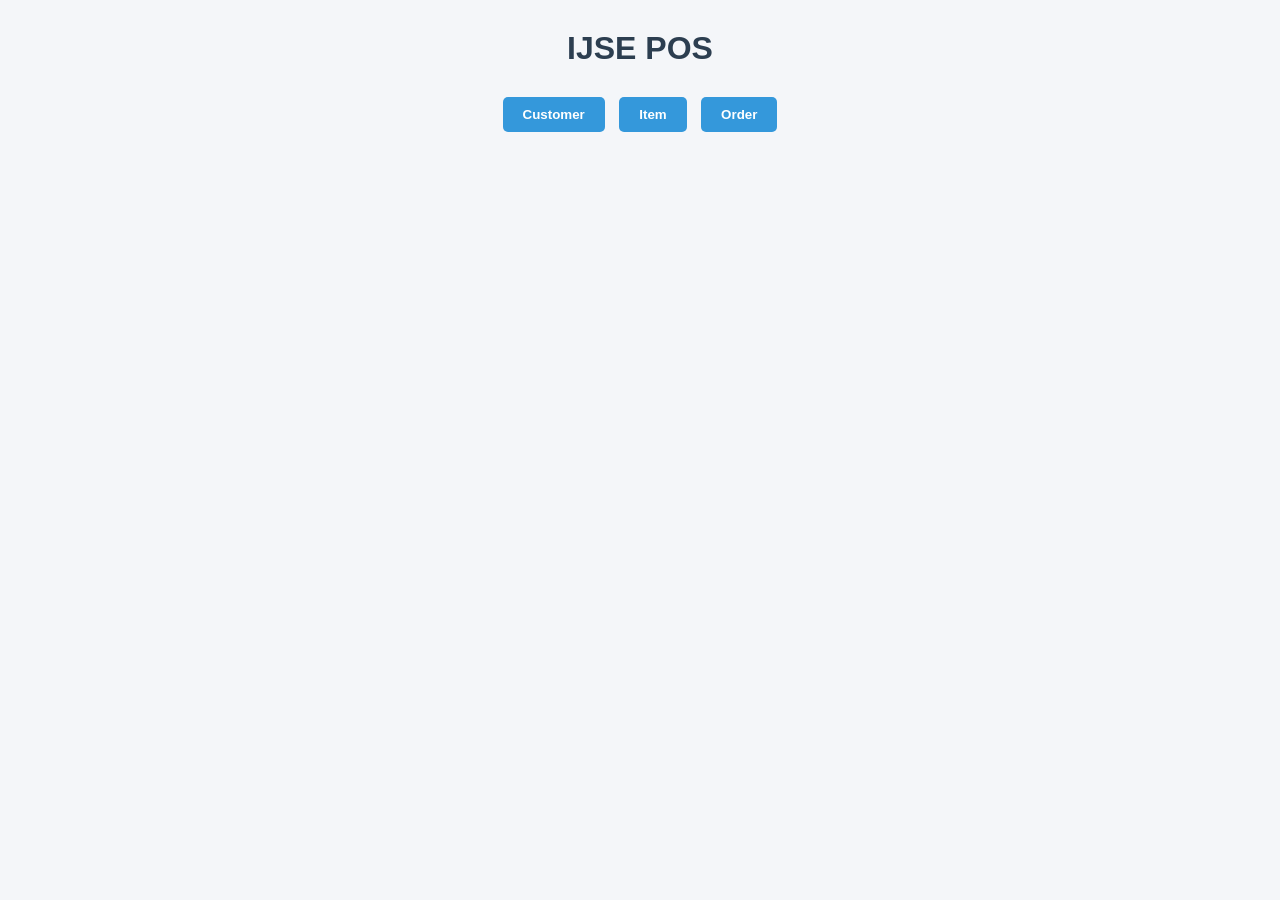
<file: 11_POS_Front_End/index.html>
<!DOCTYPE html>
<html lang="en">
<head>
    <meta charset="UTF-8">
    <title>Title</title>
    <link rel="stylesheet" href="css/style.css">
</head>
<body>
<h1>IJSE POS</h1>
<div id="navigation">
    <button onclick="window.location.href='pages/Customer.html'">Customer</button>
    <button onclick="window.location.href='pages/Item.html'">Item</button>
    <button onclick="window.location.href='pages/Order.html'">Order</button>
</div>


</body>
</html>
</file>
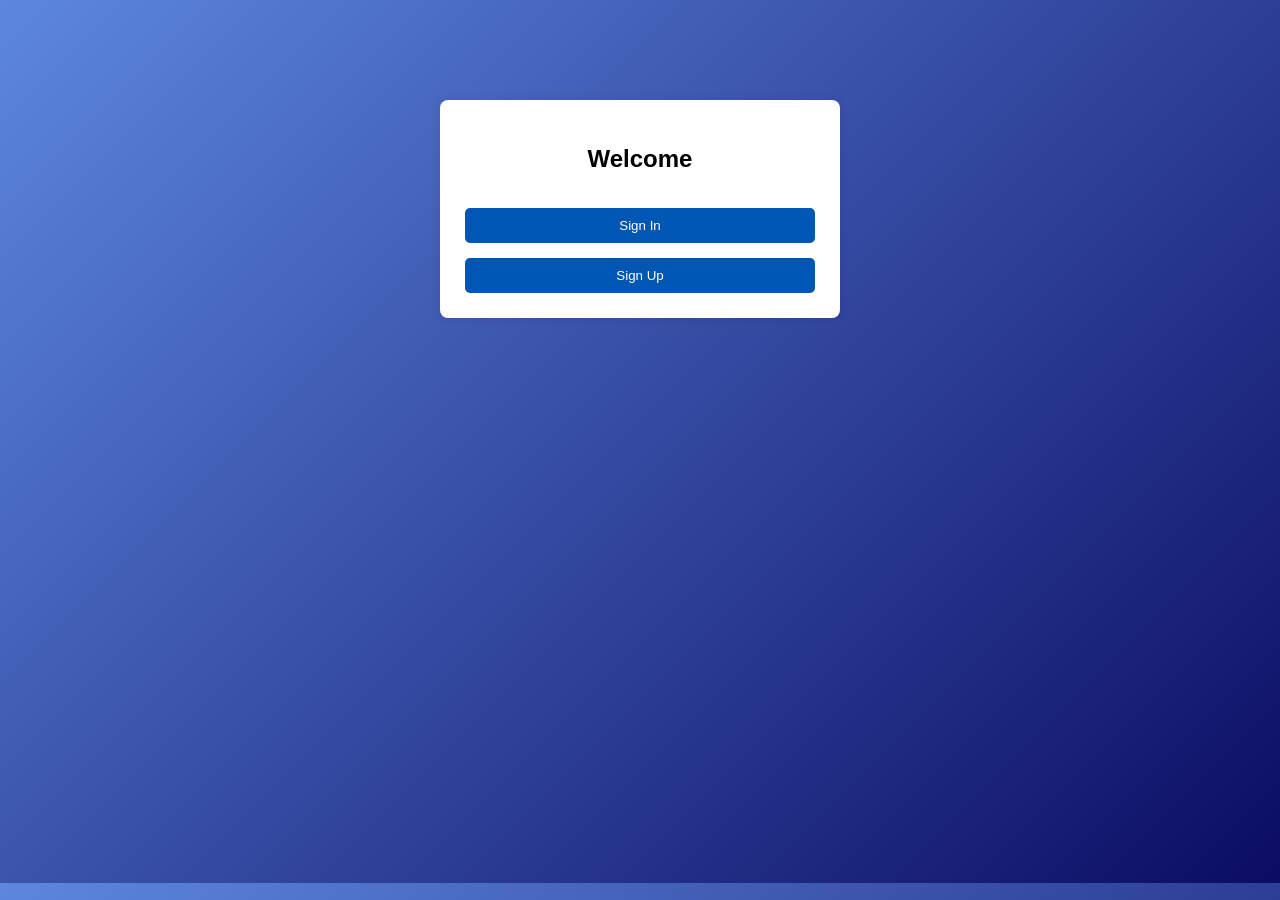
<file: 12_Auth_Front_End/index.html>
<!DOCTYPE html>
<html>
<head>
    <title>Home</title>
    <link rel="stylesheet" href="css/style.css">
</head>
<body>
<div class="container">
    <h2>Welcome</h2>
    <button onclick="location.href='pages/signIn.html'">Sign In</button>
    <button onclick="location.href='pages/signUp.html'">Sign Up</button>
</div>
</body>
</html>
</file>
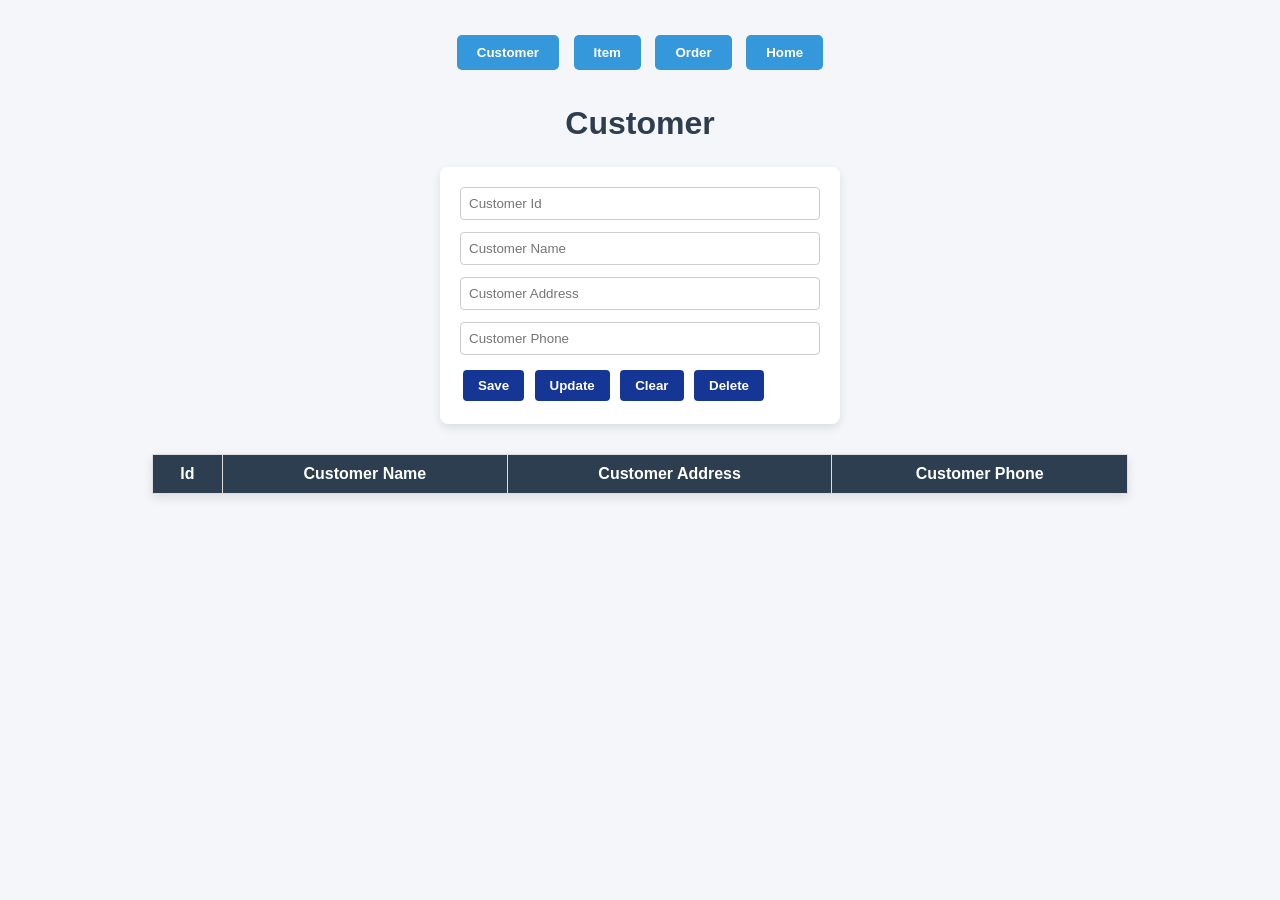
<file: 11_POS_Front_End/pages/Customer.html>
<!DOCTYPE html>
<html lang="en">
<head>
    <meta charset="UTF-8">
    <title>Title</title>
    <link rel="stylesheet" href="../css/style.css">
</head>
<body>
<div id="navigation">
    <button onclick="window.location.href='Customer.html'">Customer</button>
    <button onclick="window.location.href='Item.html'">Item</button>
    <button onclick="window.location.href='Order.html'">Order</button>
    <button onclick="window.location.href='../index.html'">Home</button>
</div>
<h1>Customer</h1>
<div id="customer-data">
    <input type="text" id="customer_id" placeholder="Customer Id"><br>
    <input type="text" id="customer_name" placeholder="Customer Name"><br>
    <input type="text" id="customer_address" placeholder="Customer Address"><br>
    <input type="text" id="customer_phone" placeholder="Customer Phone"><br>
    <button onclick="saveCustomer()">Save</button>
    <button onclick="updateCustomer()">Update</button>
    <button onclick="clearCustomerForm()">Clear</button>
    <button onclick="deleteCustomer()">Delete</button>
</div>
<div id="customers">
    <table id="customer-table" border="1" width="600">
        <thead>
        <tr>
            <th>Id</th>
            <th>Customer Name</th>
            <th>Customer Address</th>
            <th>Customer Phone</th>
        </tr>
        </thead>
        <tbody>
        </tbody>
    </table>

</div>
<script src="../js/jquery-3.7.1.min.js"></script>
<script src="../js/customer.js"></script>
</body>
</html>
</file>
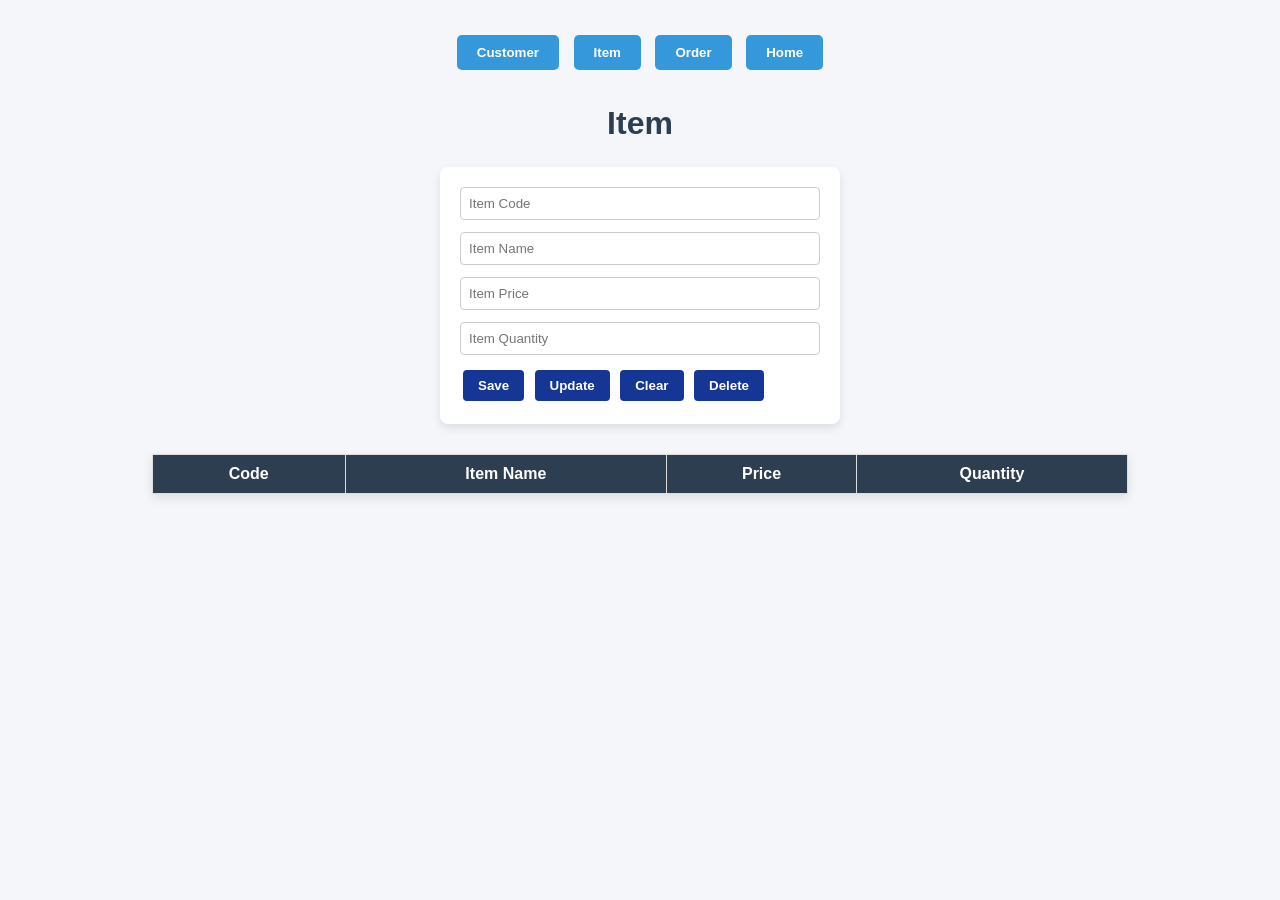
<file: 11_POS_Front_End/pages/Item.html>
<!DOCTYPE html>
<html lang="en">
<head>
    <meta charset="UTF-8">
    <title>Title</title>
    <link rel="stylesheet" href="../css/style.css">
</head>
<body>
<div id="navigation">
    <button onclick="window.location.href='Customer.html'">Customer</button>
    <button onclick="window.location.href='Item.html'">Item</button>
    <button onclick="window.location.href='Order.html'">Order</button>
    <button onclick="window.location.href='../index.html'">Home</button>
</div>
<h1>Item</h1>
<div id="item-data">
    <input type="text" id="item-code" placeholder="Item Code"><br>
    <input type="text" id="item-name" placeholder="Item Name"><br>
    <input type="text" id="item-price" placeholder="Item Price"><br>
    <input type="text" id="item-qty" placeholder="Item Quantity"><br>
    <button onclick="saveItem()">Save</button>
    <button onclick="updateItem()">Update</button>
    <button onclick="clearItemForm()">Clear</button>
    <button onclick="deleteItem()">Delete</button>


</div>
<div id="items">
    <table border="1" width="600" id="item-table">
        <thead>
        <tr>
            <th>Code</th>
            <th>Item Name</th>
            <th>Price</th>
            <th>Quantity</th>
        </tr>
        </thead>
        <tbody>
        </tbody>
    </table>
</div>
<script src="../js/jquery-3.7.1.min.js"></script>
<script src="../js/item.js"></script>
</body>
</html>
</file>
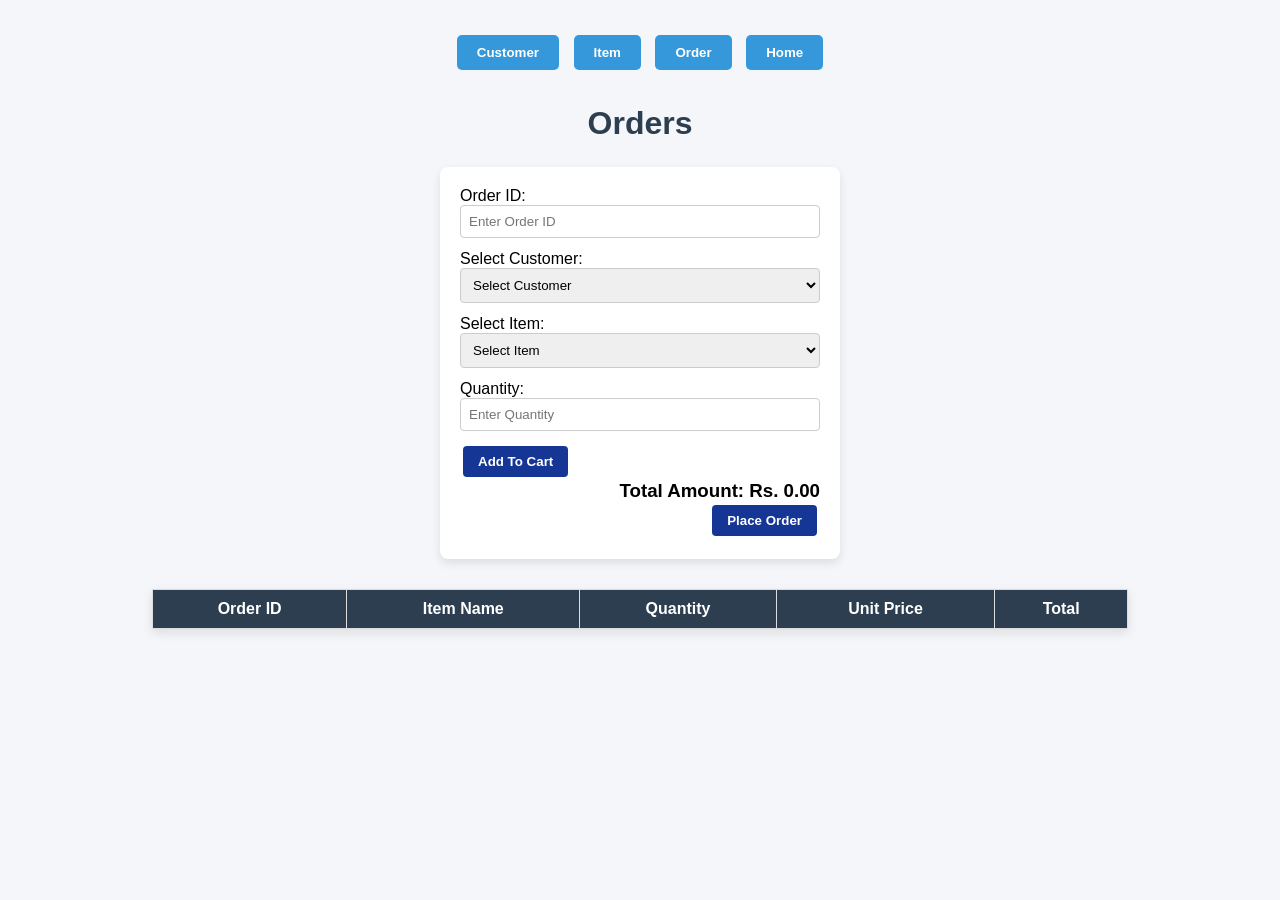
<file: 11_POS_Front_End/pages/Order.html>
<!DOCTYPE html>
<html lang="en">
<head>
    <meta charset="UTF-8">
    <title>Order</title>
    <link rel="stylesheet" href="../css/style.css">
    <script src="../js/jquery-3.7.1.min.js"></script>
    <script src="../js/order.js"></script>
</head>
<body>

<div id="navigation">
    <button onclick="window.location.href='Customer.html'">Customer</button>
    <button onclick="window.location.href='Item.html'">Item</button>
    <button onclick="window.location.href='Order.html'">Order</button>
    <button onclick="window.location.href='../index.html'">Home</button>
</div>

<h1>Orders</h1>

<div id="order-data">

    <label>Order ID:</label>
    <input type="text" id="order-id" placeholder="Enter Order ID">

    <label>Select Customer:</label>
    <select id="customer-select">
        <option value="">Select Customer</option>
    </select>

    <label>Select Item:</label>
    <select id="item-select">
        <option value="">Select Item</option>
    </select>

    <label>Quantity:</label>
    <input type="number" id="order-qty" placeholder="Enter Quantity">

    <button id="btn-add-to-cart">Add To Cart</button>


    <div id ="place-order-container">
        <h3>Total Amount: Rs. <span id="total-amount">0.00</span></h3>
        <button id="btn-place-order">Place Order</button>
    </div>


</div>

<div id="orders">
    <table border="1" width="900" id="cart-table">
        <thead>
        <tr>
            <th>Order ID</th>
            <th>Item Name</th>
            <th>Quantity</th>
            <th>Unit Price</th>
            <th>Total</th>
        </tr>
        </thead>
        <tbody>

        </tbody>
    </table>
</div>

</body>
</html>
</file>
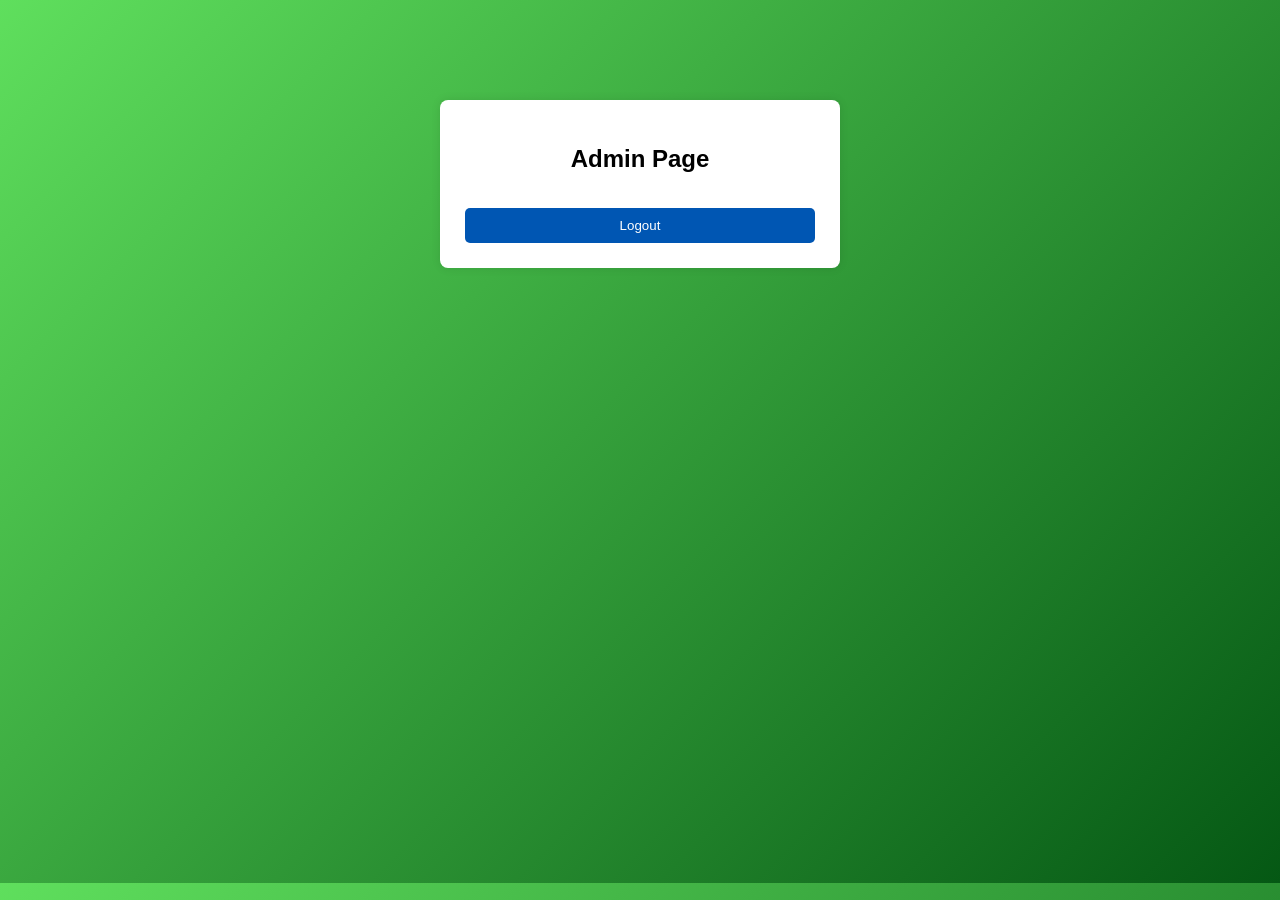
<file: 12_Auth_Front_End/pages/adminPage.html>
<!DOCTYPE html>
<html>
<head>
    <title>Admin Page</title>
    <link rel="stylesheet" href="../css/style.css">
</head>
<body id="adminPage">
<div class="container">
    <h2>Admin Page</h2>
    <button onclick="logout()">Logout</button>
</div>

<script src="../js/auth.js"></script>
</body>
</html>
</file>
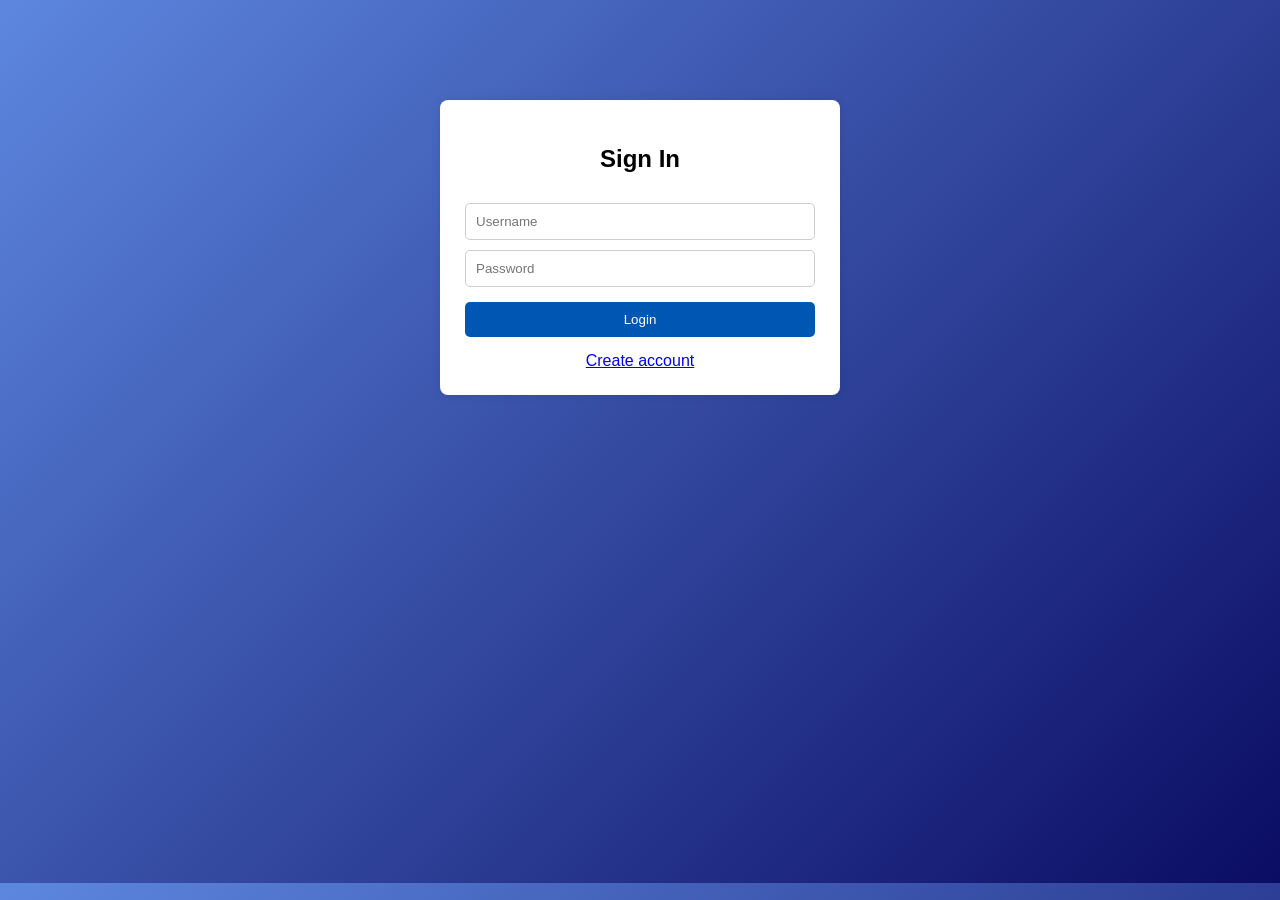
<file: 12_Auth_Front_End/pages/signIn.html>
<!DOCTYPE html>
<html>
<head>
    <title>Sign In</title>
    <link rel="stylesheet" href="../css/style.css">
</head>
<body>
<div class="container">
    <h2>Sign In</h2>
    <input type="text" id="username" placeholder="Username">
    <input type="password" id="password" placeholder="Password">

    <button onclick="login()">Login</button>

    <div class="link">
        <a href="signUp.html">Create account</a>
    </div>
</div>

<script src="../js/api.js"></script>
<script src="../js/auth.js"></script>
<script src="../js/signin.js"></script>
</body>
</html>
</file>
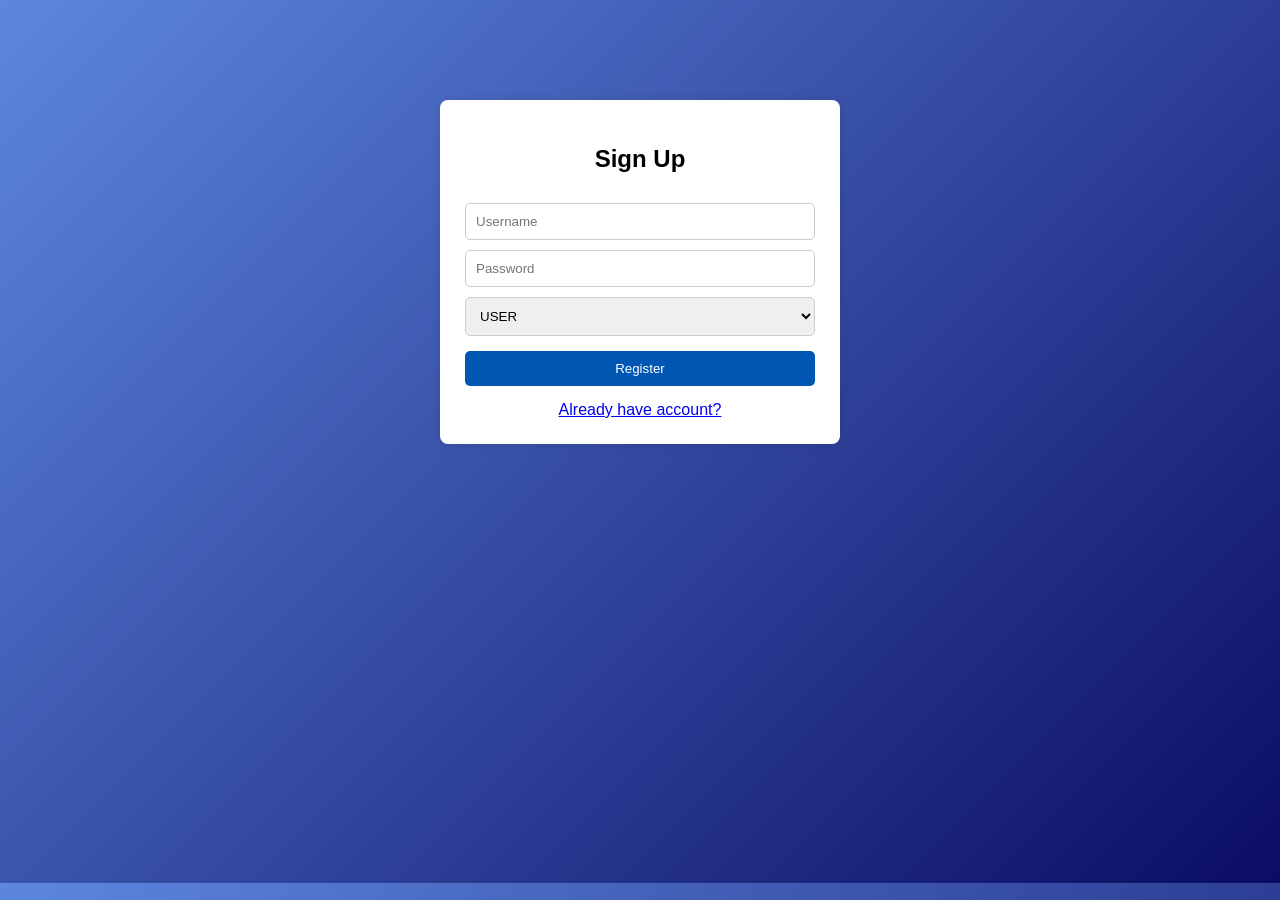
<file: 12_Auth_Front_End/pages/signUp.html>
<!DOCTYPE html>
<html>
<head>
    <title>Sign Up</title>
    <link rel="stylesheet" href="../css/style.css">
</head>
<body>
<div class="container">
    <h2>Sign Up</h2>
    <input type="text" id="username" placeholder="Username">
    <input type="password" id="password" placeholder="Password">

    <select id="role">
        <option value="USER">USER</option>
        <option value="ADMIN">ADMIN</option>
    </select>

    <button onclick="register()">Register</button>

    <div class="link">
        <a href="signIn.html">Already have account?</a>
    </div>
</div>

<script src="../js/api.js"></script>
<script src="../js/signup.js"></script>
</body>
</html>
</file>
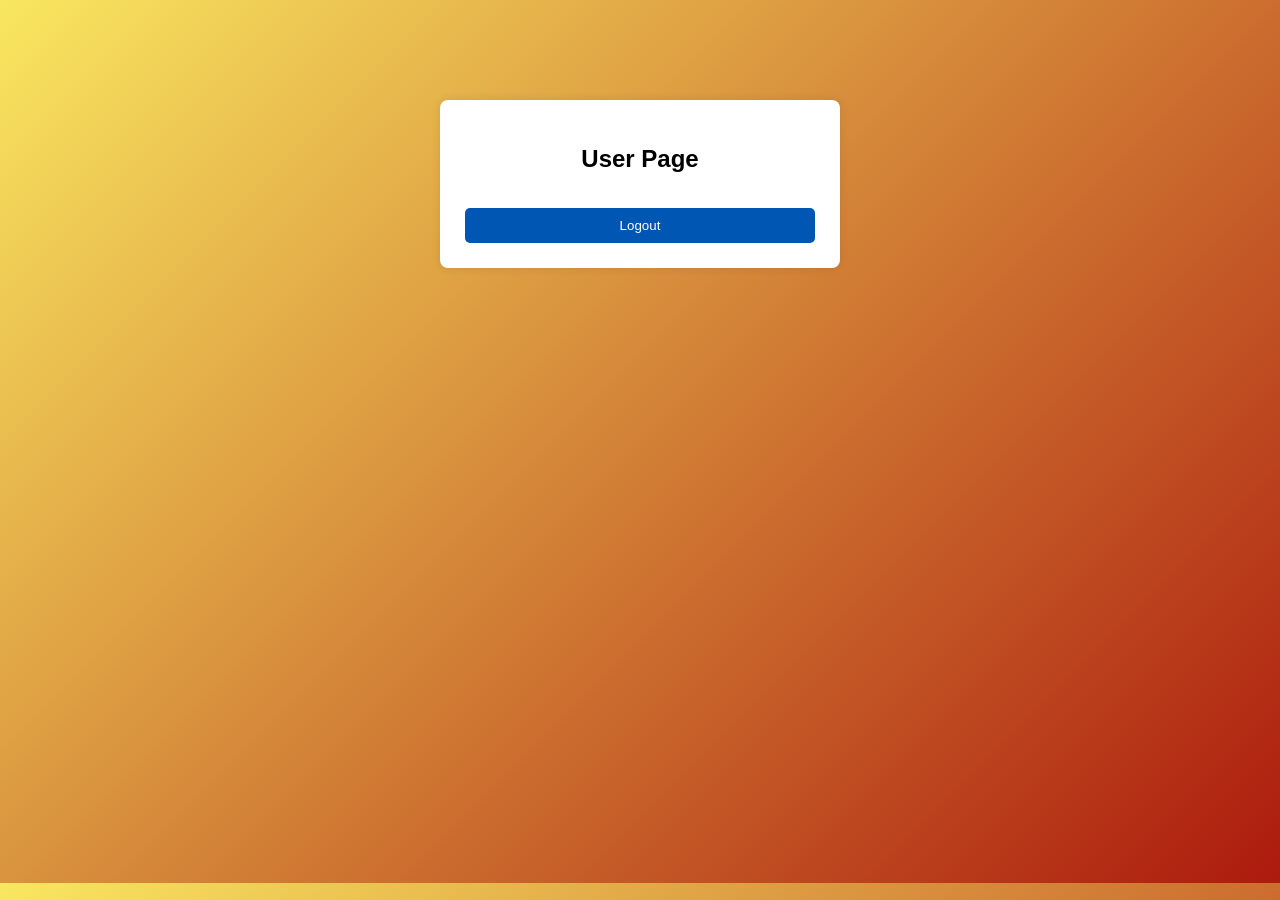
<file: 12_Auth_Front_End/pages/userPage.html>
<!DOCTYPE html>
<html>
<head>
    <title>User Page</title>
    <link rel="stylesheet" href="../css/style.css">
</head>
<body id="userPage">
<div class="container">
    <h2>User Page</h2>
    <button onclick="logout()">Logout</button>
</div>

<script src="../js/auth.js"></script>
</body>
</html>
</file>
<file: 11_POS_Front_End/css/style.css>
/* Reset */
* {
    margin: 0;
    padding: 0;
    box-sizing: border-box;
    font-family: Arial, Helvetica, sans-serif;
}

/* Body */
body {
    background: #f4f6f9;
    padding: 30px;
}

/* Main Title */
h1 {
    text-align: center;
    margin-bottom: 25px;
    color: #2c3e50;
}

/* Navigation Bar */
#navigation {
    text-align: center;
    margin-bottom: 30px;
}

#navigation button {
    padding: 10px 20px;
    margin: 5px;
    border: none;
    background-color: #3498db;
    color: white;
    font-weight: bold;
    border-radius: 5px;
    cursor: pointer;
    transition: 0.3s;
}

#navigation button:hover {
    background-color: #2980b9;
}

/* Form Sections */
#customer-data,
#item-data,
#order-data {
    background: white;
    width: 400px;
    margin: 0 auto 30px auto;
    padding: 20px;
    border-radius: 8px;
    box-shadow: 0 4px 10px rgba(0,0,0,0.1);
}

/* Inputs */
input, select {
    width: 100%;
    padding: 8px;
    margin-bottom: 12px;
    border: 1px solid #ccc;
    border-radius: 4px;
}

/* Buttons */
#customer-data button,
#item-data button,
#order-data button {
    padding: 8px 15px;
    margin: 3px;
    border: none;
    border-radius: 4px;
    cursor: pointer;
    font-weight: bold;
}
/* Move Place Order button to right */
#place-order-container {
    text-align: right;
}


/* Save */
button:nth-child(5) {
    background-color: #153695;
    color: white;
}

/* Update */
button:nth-child(6) {
    background-color: #153695;
    color: white;
}

/* Delete */
button:nth-child(7) {
    background-color: #153695;
    color: white;
}

/* Search */
button:nth-child(8) {
    background-color: #153695;
    color: white;
}

button:nth-child(9) {
    background-color: #153695;
    color: white;
}
button:nth-child(10) {
    background-color: #153695;
    color: white;
}
button:nth-child(11) {
    background-color: #153695;
    color: white;
}
button:nth-child(12) {
    background-color: #153695;
    color: white;
}
button:nth-child(13) {
    background-color: #153695;
    color: white;
}
button:nth-child(14) {
    background-color: #153695;
    color: white;
}
button:nth-child(15) {
    background-color: #153695;
    color: white;
}

#btn-place-order {
    background-color: #153695;
    color: white;
}


/* Tables */
table {
    border-collapse: collapse;
    width: 80%;
    margin: 0 auto;
    background: white;
    box-shadow: 0 4px 10px rgba(0,0,0,0.1);
}

thead {
    background-color: #2c3e50;
    color: white;
}

th, td {
    padding: 10px;
    text-align: center;
    border: 1px solid #ddd;
}

tbody tr:hover {
    background-color: #ecf0f1;
}
</file>
<file: 12_Auth_Front_End/css/style.css>
body {
    font-family: Arial, sans-serif;
    background: linear-gradient(135deg, #5D87DF, #0B0C63);
    height: 87vh;
    margin: 0;
    padding: 0;
}
#adminPage {
    font-family: Arial, sans-serif;
    background: linear-gradient(135deg, #5fdf5d, #055814);
    height: 87vh;
    margin: 0;
    padding: 0;
}
#userPage {
    font-family: Arial, sans-serif;
    background: linear-gradient(135deg, #f9e760, #ac1a0d);
    height: 87vh;
    margin: 0;
    padding: 0;
}

.container {
    max-width: 350px;
    margin: 100px auto;
    background: white;
    padding: 25px;
    border-radius: 8px;
    box-shadow: 0 0 10px rgba(0, 0, 0, 0.1);
}

h2 {
    text-align: center;
}

input, select {
    width: 100%;
    padding: 10px;
    margin-top: 10px;
    border-radius: 5px;
    border: 1px solid #ccc;
    box-sizing: border-box;
}

button {
    width: 100%;
    padding: 10px;
    margin-top: 15px;
    background: #0056b3;
    color: white;
    border: none;
    border-radius: 5px;
    cursor: pointer;
}

button:hover {
    background: #007bff;
}

.link {
    text-align: center;
    margin-top: 15px;
}
</file>
